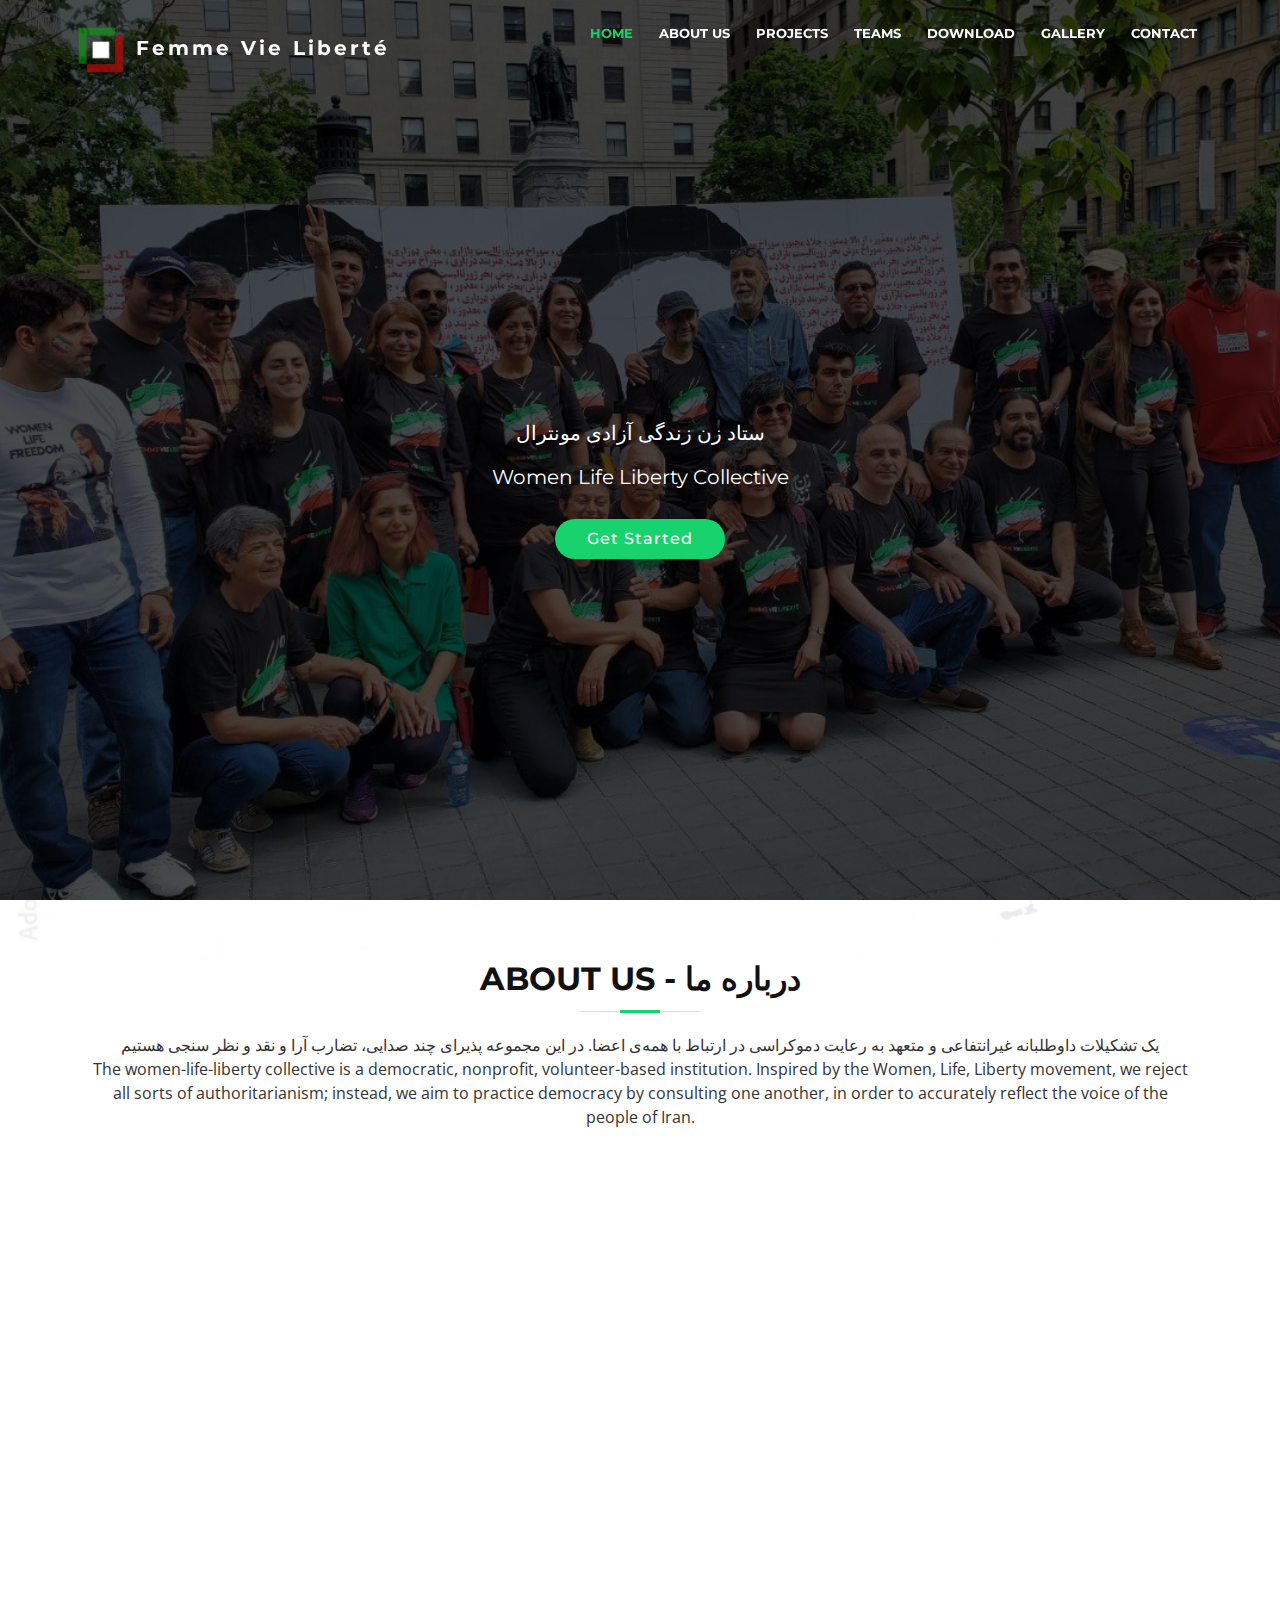
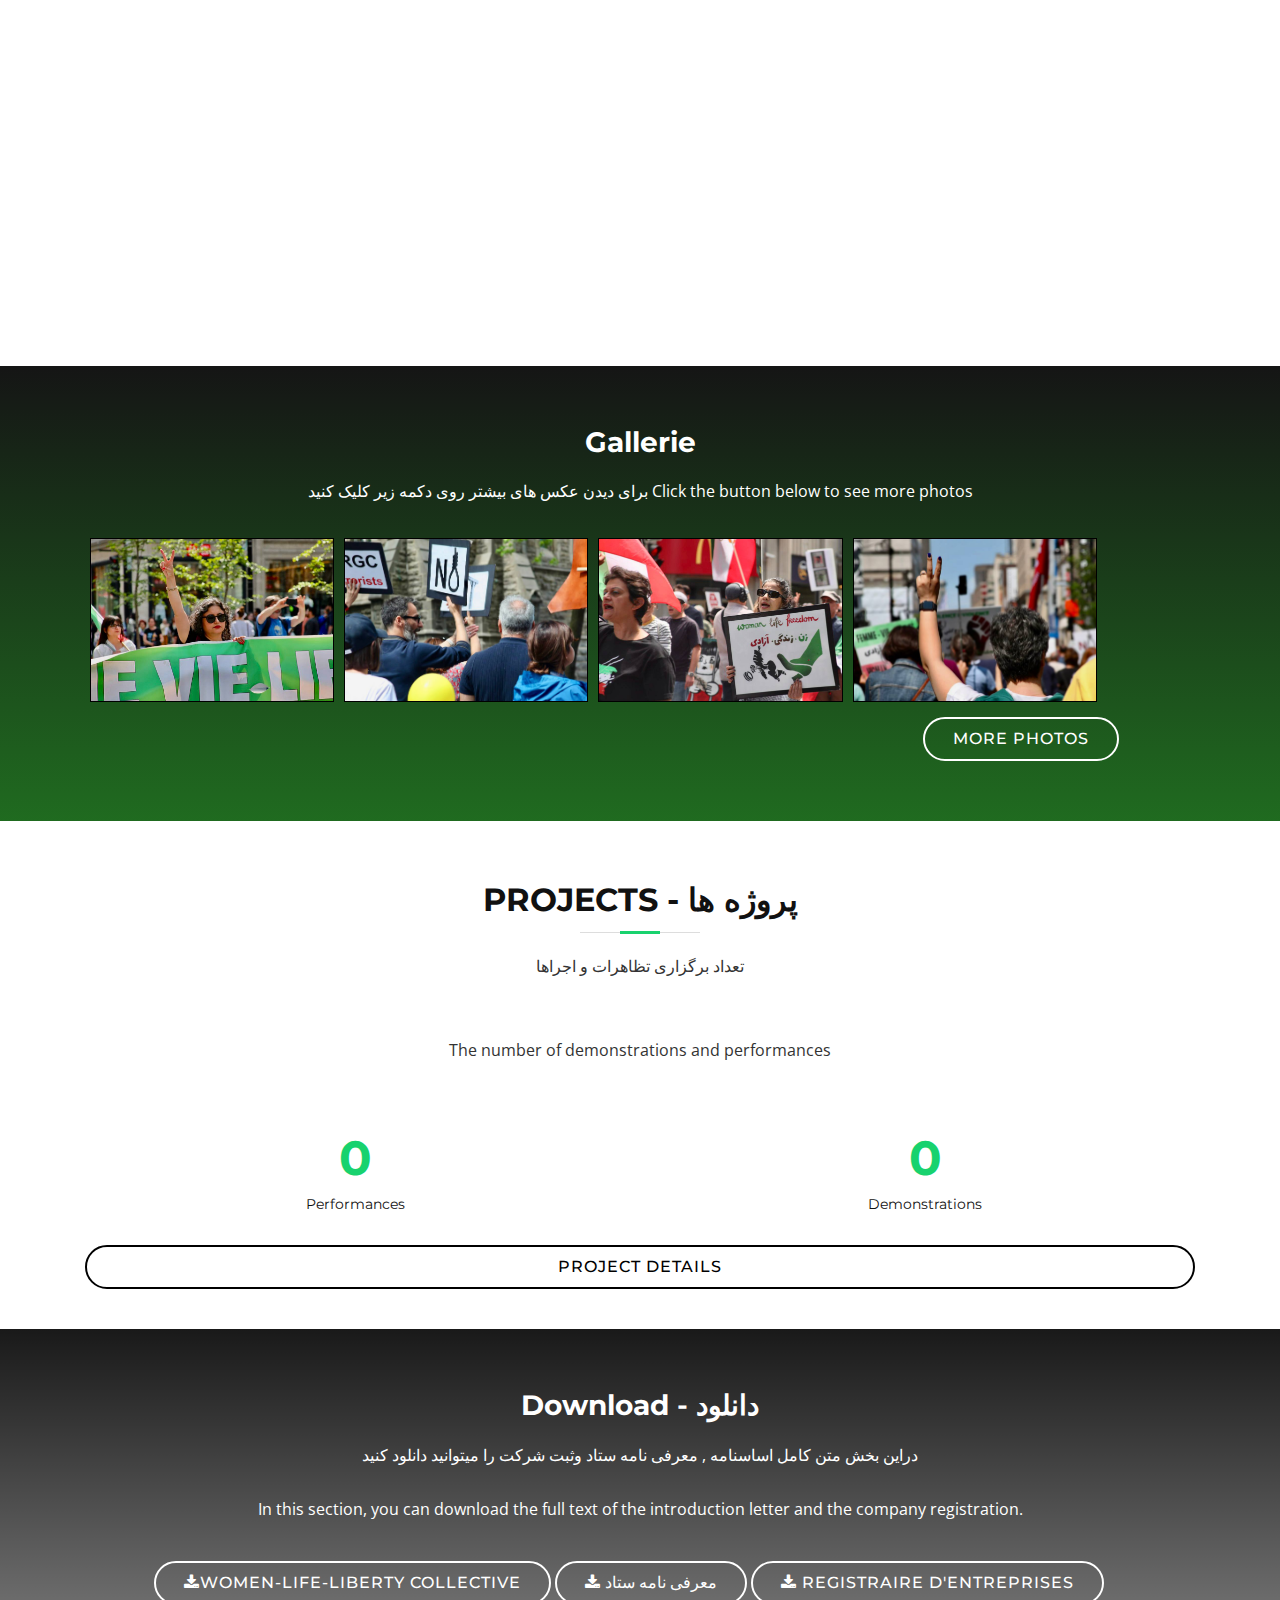
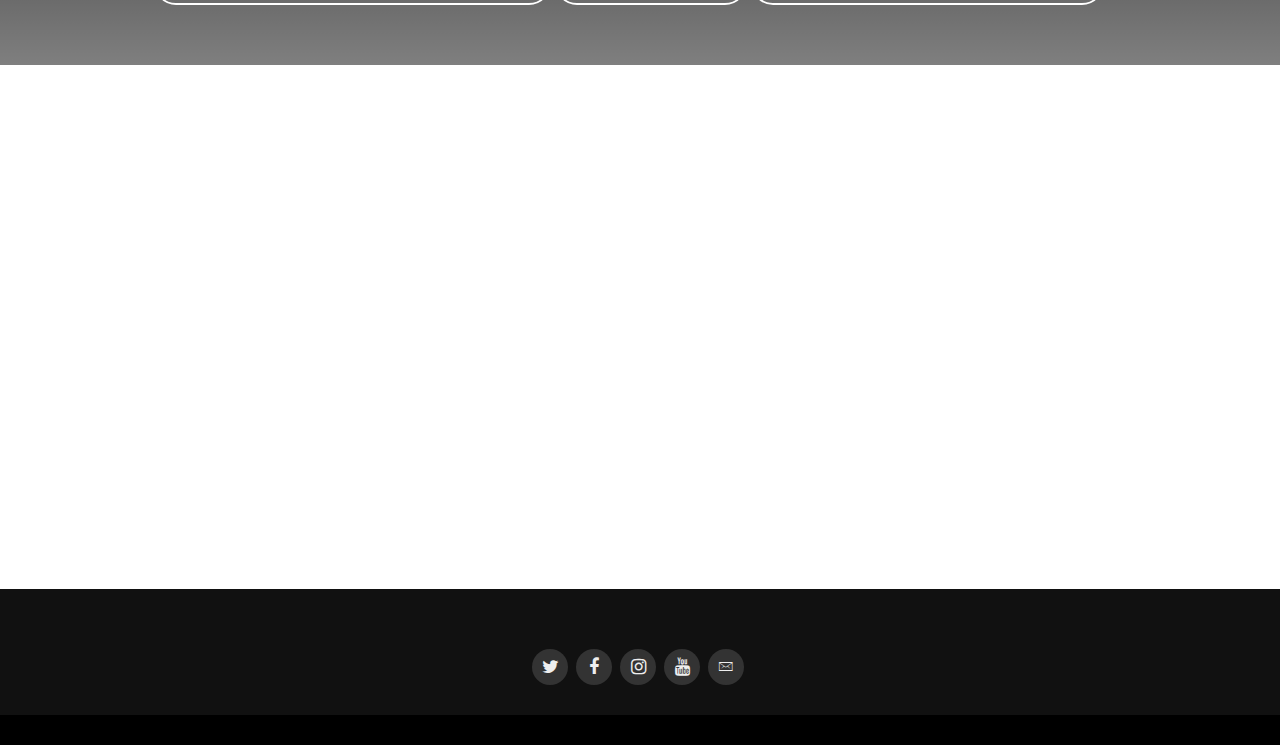
<file: index.html>
<!DOCTYPE html>
<html lang="en">
<head>
  <meta charset="utf-8">
  <title>Femme Vie Liberté</title>
  <meta content="width=device-width, initial-scale=1.0" name="viewport">
  <meta content="" name="keywords">
  <meta content="" name="description">

  <!-- Favicons -->
  <link href="assets/imgIran/favicon_io/android-chrome-192x192.png" rel="icon">
  <link href="assets/imgIran/favicon_io/apple-touch-icon.png" rel="apple-touch-icon">

  <!-- Google Fonts -->
  <link href="https://fonts.googleapis.com/css?family=Open+Sans:300,300i,400,400i,700,700i|Montserrat:300,400,500,700" rel="stylesheet">

  <!-- Bootstrap CSS File -->
  <link href="assets/lib/bootstrap/css/bootstrap.min.css" rel="stylesheet">

  <!-- Libraries CSS Files -->
  <link href="assets/lib/font-awesome/css/font-awesome.min.css" rel="stylesheet">
  <link href="assets/lib/animate/animate.min.css" rel="stylesheet">
  <link href="assets/lib/ionicons/css/ionicons.min.css" rel="stylesheet">
  <link href="assets/lib/owlcarousel/assets/owl.carousel.min.css" rel="stylesheet">
  <link href="assets/lib/lightbox/css/lightbox.min.css" rel="stylesheet">

  <!-- Main Stylesheet File -->
  <link href="assets/css/style.css" rel="stylesheet">

</head>

<body>

  <!--==========================
    Header
  ============================-->
  <header id="header">
    <div class="container-fluid">

      <div id="logo" class="pull-left">
         <h5>
          <img src="assets/imgIran/logo.png" alt="" title="" />
          <a href="#intro" class="scrollto">Femme Vie Liberté</a></h1>
      </div>

      <nav id="nav-menu-container">
        <ul class="nav-menu">
          <li class=" menu-active"><a href="#intro">Home</a></li>
          <li><a href="#about">About Us</a></li>
          <li><a href="#facts">Projects</a></li>
          <li><a href="#teams">Teams</a></li>
          <li><a href="#download">Download</a></li>
          <li><a href="#gallery">Gallery</a></li>
          <li><a href="#contact">Contact</a></li>
        </ul>
      </nav><!-- #nav-menu-container -->
    </div>
  </header><!-- #header -->

  <!--==========================
    Intro Section
  ============================-->
  <section id="intro">
    <div class="intro-container">
      <div id="introCarousel" class="carousel" data-ride="carousel">

        <div class="carousel-inner" role="listbox">

          <div class="carousel-item active">
            <div class="carousel-background"><img src="assets/imgIran/bg/intro.jpeg" alt=""></div>
            <div class="carousel-container">
              <div class="carousel-content">
                <h5 style="margin-top: 90px;">  ستاد زن زندگی آزادی مونترال                </h5>
                <p>
                </p>
                <h5>Women Life Liberty Collective </h5>
                <p>
                </p>
                <a href="#about" class="btn-get-started scrollto">Get Started</a>
              </div>
            </div>
          </div>

      </div>
    </div>
  </section><!-- #intro -->

  <main id="main">

    <!--==========================
      About Us Section
    ============================-->
    <section id="about">
      <div class="container">

        <header class="section-header">
          <h3>About Us - درباره ما</h3>
          <p>
            یک تشکیلات داوطلبانه  غیرانتفاعی و متعهد به رعایت دموکراسی در ارتباط با همه‌ی اعضا.
            در این مجموعه  پذیرای چند صدایی، تضارب آرا و نقد و نظر سنجی هستیم

          </br>
          
          The women-life-liberty collective is a democratic, nonprofit, volunteer-based institution. Inspired by the Women, Life, Liberty movement, we reject all sorts of authoritarianism; instead, we aim to practice democracy by consulting one another, in order to accurately reflect the voice of the people of Iran.
        </p>
        </header>

        <div class="row about-cols">

          <div class="col-md-6 wow fadeInUp">
            <div class="about-col">
              <div class="img">
                <img src="assets/imgIran/teams/mission.jpeg" alt="" class="img-fluid">
                <div class="icon"><i class="ion-ios-speedometer-outline"></i></div>
              </div>
              <h2 class="title"><a href="#">Our goals - هدف ما </a></h2>
              <p style="text-align: right;">

                استقرار یک نظام دموکراتیک سکولار و تدوین قانون اساسی جدید که در آن همه ایرانیان از هر باور، قوم، اتنیک، جنسیت و گرایش جنسی به رسمیت شناخته شوند و از حقوق یکسان برخوردار باشند.
                ۲- لغو کلیه قوانین تبعیض آمیز نسبت به زنان و پذیرش نقش پیشروی زنان در جنبش های اخیردر ایران.
                              </p>
              <p>

                Establish a secular democratic government in Iran, with a new constitution that grants all Iranians equal rights, regardless of their belief, ethnicity, gender, and sexual orientation.
              </p>
            </div>
          </div>

          <div class="col-md-6 wow fadeInUp" data-wow-delay="0.1s">
            <div class="about-col">
              <div class="img">
                <img src="assets/imgIran/teams/plan.jpeg" alt="" class="img-fluid">
                <div class="icon"><i class="ion-ios-list-outline"></i></div>
              </div>
              <h2 class="title"><a href="#">Our actions - وظیفه ی ما</a></h2>
              <p style="text-align: right;">

                با برگزاری تجمع های اعتراضی و راهپیمایی ،مکاتبه  و مذاکره با شهروندان و مسئولان نهاد های مدنی حقیقی و حقوقی و همچنین علمی ، صدور بیانیه ها و حمایت از دادخواست ها، اجرای برنامه های هنری و نمایشی و هرگونه فعالیت ممکن فرهنگی و هنری در شهر مونترال، انعکاس صدای مردم ایران و همبستگی ایرانیان به شهروندان کانادایی و سایر کشورها باشیم.
                <p>

                  Broadcast the voice of the people of Iran and build solidarity with Canadian and other countries' citizens by organizing protests and marches, communicating with scientists, politicians, and other influencers in Canada, publishing statements and supporting petitions, performing arts events, and organizing other cultural activities in Montreal.                </p>
            </div>
          </div>

        </div>

      </div>
    </section><!-- #about -->

    <!-- ======= gallery Section ======= -->
    <section id="gallery">
      <div class="container text-center" data-aos="zoom-in">
        <h3>Gallerie</h3>
        <p>
  برای دیدن عکس های بیشتر روی دکمه زیر کلیک کنید
  Click the button below to see more photos

        </p>

        <!-- <div class="row">
          <div class="col-lg-3 col-3 img-gallery"><img src="assets/imgIran/teams/manifesr3.jpeg" alt="" title="" /></div>
          <div class="col-lg-3 col-3 img-gallery"><img src="assets/imgIran/teams/manifest.jpeg" alt="" title="" /></div>
          <div class="col-lg-3 col-3 img-gallery"><img src="assets/imgIran/teams/manifest2.jpeg" alt="" title="" /></div>
          <div class="col-lg-3 col-3 img-gallery"><img src="assets/imgIran/teams/manifest1.jpeg" alt="" title="" /></div>
        </div>

        <div class="row">
          <div class="col-lg-3 col-3 img-gallery"><img src="assets/imgIran/teams/manifesr3.jpeg" alt="" title="" /></div>
          <div class="col-lg-3 col-3 img-gallery"><img src="assets/imgIran/teams/manifest.jpeg" alt="" title="" /></div>
          <div class="col-lg-3 col-3 img-gallery"><img src="assets/imgIran/teams/manifest2.jpeg" alt="" title="" /></div>
          <div class="col-lg-3 col-3 img-gallery"><img src="assets/imgIran/teams/manifest1.jpeg" alt="" title="" /></div>
        </div> -->


        <div class="gallery">
          <a target="_blank" href="img_5terre.jpg">
            <img src="assets/imgIran/teams/manifesr3.jpeg" alt="Cinque Terre" width="100" height="100">
          </a>
        </div>
        <div class="gallery">
          <img src="assets/imgIran/teams/manifest.jpeg" alt="Cinque Terre" width="100" height="100">

        </div>
        <div class="gallery">
          <a target="_blank" href="img_5terre.jpg">
            <img src="assets/imgIran/teams/manifest1.jpeg" alt="Cinque Terre" width="200" height="300">
          </a>
        </div>
        <div class="gallery">
          <a target="_blank" href="img_5terre.jpg">
            <img src="assets/imgIran/teams/manifest2.jpeg" alt="Cinque Terre" width="200" height="300">
          </a>
        </div>


        <a class="cta-btn" href="gallery.html"> More Photos</a>
      </div>
    </section><!-- End Call To Action Section -->

    
        <!-- ======= Projects number Section ======= -->
        <section id="facts">
          <div class="container" data-aos="fade-up">
    
            <header class="section-header">
              <h3>Projects - پروژه ها </h3>
              <p>
                تعداد برگزاری تظاهرات و اجراها 
              </p>
              <p>
                The number of demonstrations and performances
              </p>
            </header>
    
            <div class="row counters">
    
              <div class="col-lg-6 col-6 text-center">
                <span data-purecounter-start="0" data-purecounter-end="12" data-purecounter-duration="1" class="purecounter"></span>
                <p>Performances</p>
              </div>
    
              <div class="col-lg-6 col-6 text-center">
                <span data-purecounter-start="0" data-purecounter-end="14" data-purecounter-duration="2" class="purecounter"></span>
                <p>Demonstrations</p>
              </div>
  
    
            </div>
    
            <div class="btn-project">
              <a href="project.html">project details </a>
            </div>

    
          </div>
        </section><!-- End Projects Section -->


            <!-- ======= download Section ======= -->
    <section id="download">
      <div class="container text-center" data-aos="zoom-in">
        <h3>Download - دانلود</h3>
        <p>
          دراین بخش متن کامل اساسنامه , معرفی نامه ستاد وثبت شرکت   را میتوانید دانلود کنید 
        </p>
        <p>In this section, you can download the full text of the introduction letter and the company registration.</p>
        <a class="cta-btn" href = "assets/doc/women-life-liberty.pdf"> <i class="fa fa-download"></i>women-life-liberty collective</a>
        <a class="cta-btn" href = "assets/doc/women-life-liberty.pdf"> <i class="fa fa-download"></i> معرفی نامه ستاد </a>
        <a class="cta-btn" href = "assets/doc/Registraire_des_entreprises_État_de_renseignements_d'une_personne.pdf"> <i class="fa fa-download"></i> Registraire d'entreprises </a>

==      </div>
    </section><!-- End download Section -->





    <!--==========================
      Contact Section
    ============================-->
    <section id="contact" class="section-bg wow fadeInUp">
      <div class="container">

        <div class="section-header">
          <h3>Contact Us</h3>
          <p>
            برای ارتباط با ما میتوانید از روش های زیر استفاده کنید 
           <br> You can use one of the following methods to contact us
          </p>

        </div>

        <div class="row contact-info">


          <div class="col-md-4">
            <div class="contact-address">
              <i class="ion-ios-location"></i>
              <h3>Address</h3>
              <address>1001 Sherbrooke est</address>
            </div>
          </div>

          <div class="col-md-4">
            <div class="contact-phone">
              <i class="ion-ios-telephone-outline"></i>
              <h3>Phone Number</h3>
              <p><a href="tel:+1 111 1111">+1 111 1111  </a></p>
            </div>
          </div>

          <div class="col-md-4">
            <div class="contact-email">
              <i class="ion-ios-email-outline"></i>
              <h3>Email</h3>
              <p><a href="mailto:femme.vie.liberte.qc@gmail.com">femme.vie.liberte.qc@gmail.com</a></p>
            </div>
          </div>

        </div>



      </div>
    </section><!-- #contact -->

  </main>

  <!--==========================
    Footer
  ============================-->
  <footer id="footer">
    <div class="footer-top">
      <div class="container">
        <div class="row">
            <div class="social-links" style="margin: auto;">
              <a href="#" class="twitter"><i class="fa fa-twitter"></i></a>
              <a href="https://www.facebook.com/profile.php?id=100089700378254" class="facebook"><i class="fa fa-facebook"></i></a>
              <a href="https://www.instagram.com/femmevielibertemtl/" class="instagram"><i class="fa fa-instagram"></i></a>
              <a href="https://www.youtube.com/shorts/BzjaRAksygs" class="youtube"><i class="fa fa-youtube"></i></a>
              <a href="mailto:femme.vie.liberte.qc@gmail.com" class="email"> <i class="ion-ios-email-outline"></i></a>
            </div>

        </div>
      </div>
    </div>


  </footer><!-- #footer -->

  <a href="#" class="back-to-top"><i class="fa fa-chevron-up"></i></a>
  <!-- Uncomment below i you want to use a preloader -->
  <!-- <div id="preloader"></div> -->

  <!-- JavaScript Libraries -->
  <script src="assets/lib/jquery/jquery.min.js"></script>
  <script src="assets/lib/jquery/jquery-migrate.min.js"></script>
  <script src="assets/lib/bootstrap/js/bootstrap.bundle.min.js"></script>
  <script src="assets/lib/easing/easing.min.js"></script>
  <script src="assets/lib/superfish/hoverIntent.js"></script>
  <script src="assets/lib/superfish/superfish.min.js"></script>
  <script src="assets/lib/wow/wow.min.js"></script>
  <script src="assets/lib/waypoints/waypoints.min.js"></script>
  <script src="assets/lib/counterup/counterup.min.js"></script>
  <script src="assets/lib/owlcarousel/owl.carousel.min.js"></script>
  <script src="assets/lib/isotope/isotope.pkgd.min.js"></script>
  <script src="assets/lib/lightbox/js/lightbox.min.js"></script>
  <script src="assets/lib/touchSwipe/jquery.touchSwipe.min.js"></script>
  <script src="assets/lib/purecounter/purecounter_vanilla.js"></script>

  <!-- Contact Form JavaScript File -->
  <script src="assets/contactform/validate.js"></script>

  <!-- Template Main Javascript File -->
  <script src="assets/js/main.js"></script>

</body>
</html>
</file>
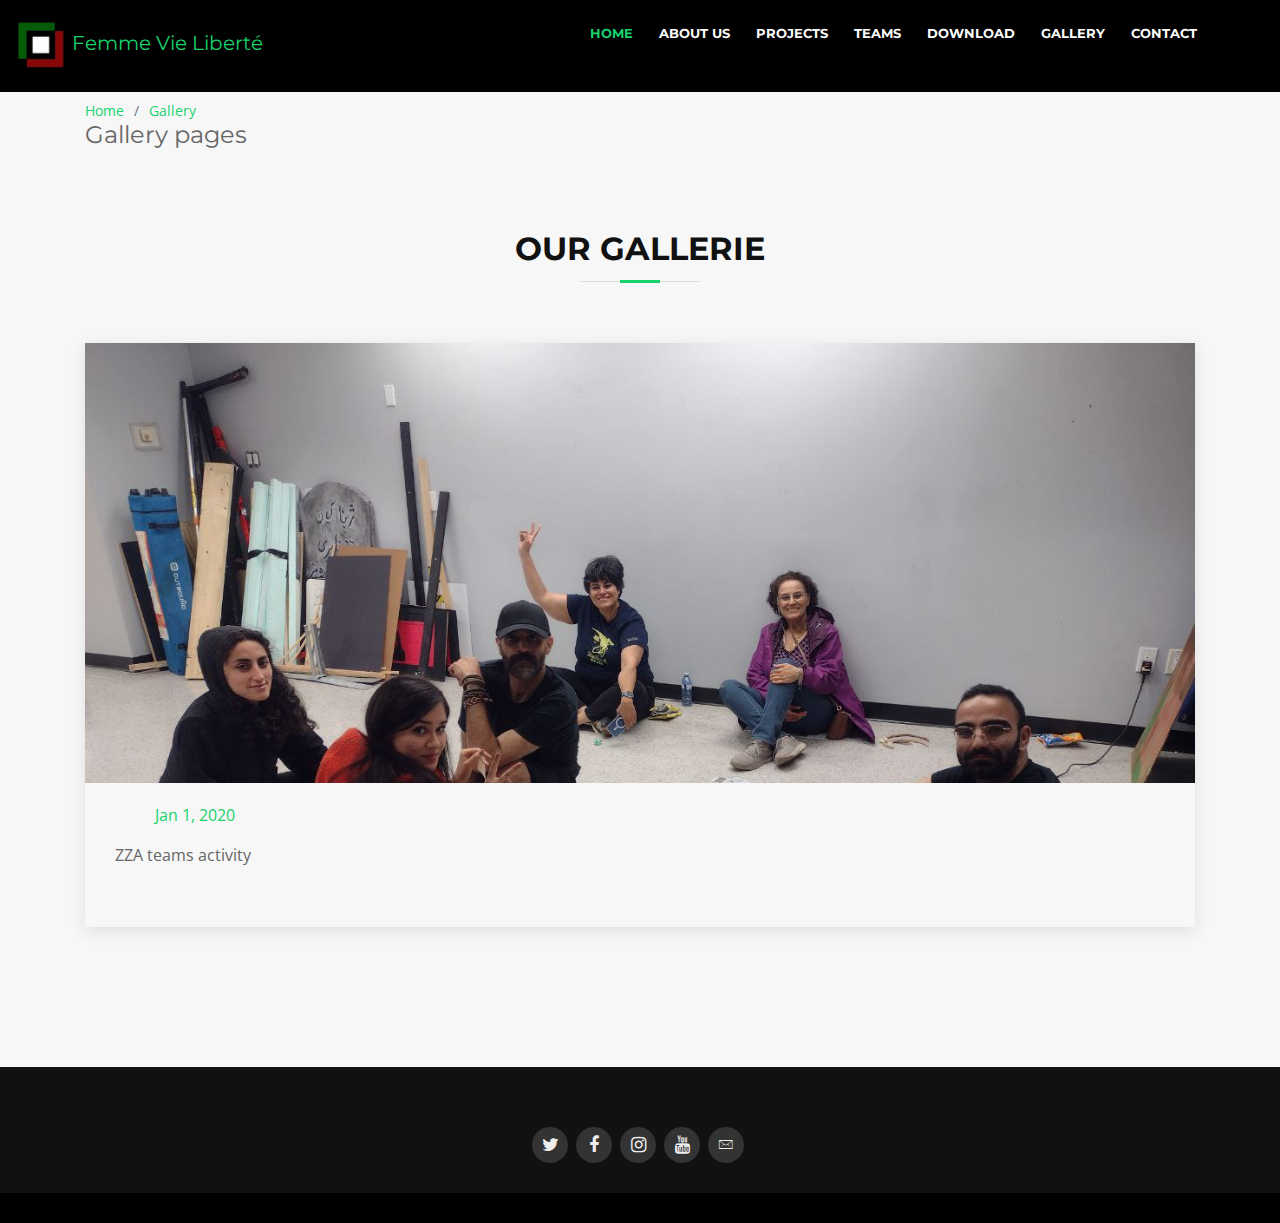
<file: gallery.html>
<!DOCTYPE html>
<html lang="en">
<head>
  <meta charset="utf-8">
  <title>Femme Vie Liberté</title>
  <meta content="width=device-width, initial-scale=1.0" name="viewport">
  <meta content="" name="keywords">
  <meta content="" name="description">

  <!-- Favicons -->
  <link href="assets/imgIran/favicon_io/android-chrome-192x192.png" rel="icon">
  <link href="assets/imgIran/favicon_io/apple-touch-icon.png" rel="apple-touch-icon">

  <!-- Google Fonts -->
  <link href="https://fonts.googleapis.com/css?family=Open+Sans:300,300i,400,400i,700,700i|Montserrat:300,400,500,700" rel="stylesheet">

  <!-- Bootstrap CSS File -->
  <link href="assets/lib/bootstrap/css/bootstrap.min.css" rel="stylesheet">

  <!-- Libraries CSS Files -->
  <link href="assets/lib/font-awesome/css/font-awesome.min.css" rel="stylesheet">
  <link href="assets/lib/animate/animate.min.css" rel="stylesheet">
  <link href="assets/lib/ionicons/css/ionicons.min.css" rel="stylesheet">
  <link href="assets/lib/owlcarousel/assets/owl.carousel.min.css" rel="stylesheet">
  <link href="assets/lib/lightbox/css/lightbox.min.css" rel="stylesheet">

  <!-- Main Stylesheet File -->
  <link href="assets/css/style.css" rel="stylesheet">

</head>

<body>

  <!--==========================
    Header
  ============================-->
  <header id="header-singlePage">
    <div class="container-fluid">

      <div id="logo" class="pull-left">
         <h5>
          <img src="assets/imgIran/logo.png" alt="" title="" />
          <a href="#intro" class="scrollto">Femme Vie Liberté</a></h1>
      </div>

      <nav id="nav-menu-container">
        <ul class="nav-menu">
          <li class=" menu-active"><a href="#intro">Home</a></li>
          <li><a href="index.html#about">About Us</a></li>
          <li><a href="index.html#facts">Projects</a></li>
          <li><a href="index.html#teams">Teams</a></li>
          <li><a href="index.html#download">Download</a></li>
          <li><a href="gallery.html">Gallery</a></li>
          <li><a href="index.html#contact">Contact</a></li>
        </ul>
      </nav><!-- #nav-menu-container -->
    </div>
  </header><!-- #header -->



      <!-- ======= Breadcrumbs ======= -->
      <section id="breadcrumbs" class="breadcrumbs">
        <div class="container">
  
          <ol>
            <li><a href="index.html">Home</a></li>
            <li><a href="project.html">Gallery</a></li>
          </ol>
          <h2>Gallery pages</h2>
  
        </div>
      </section><!-- End Breadcrumbs -->

  <main id="main">


        <!-- ======= Portfolio Section ======= -->
        <section id="portfolio" class="section-bg">
          <div class="container" data-aos="fade-up">
    
            <header class="section-header">
              <h3 class="section-title">Our Gallerie</h3>
            </header>

                <!-- ======= Blog Single Section ======= -->
    <section id="blog" class="blog">
      <div class="container" data-aos="fade-up">

        <div class="row">
            <article class="entry entry-single">

              <div class="entry-img">
                <img src="assets/imgIran/teams/teams.jpeg" alt="" class="img-fluid">
              </div>

              <h2 class="entry-title">
                
              </h2>

              <div class="entry-meta">
                <ul>
                  <li class="d-flex align-items-center">
                    <i class="fa filter-card"></i>
                    <a href="blog-single.html">
                      <time datetime="2020-01-01">Jan 1, 2020</time></a>
                    </li>
                </ul>
              </div>

              <div class="entry-content">
                <p> ZZA teams activity</p>

              </div>


            </article><!-- End blog entry -->
          </div>

        </div>
      </section><!-- End Blog Single Section -->
    


    
          </div>
        </section><!-- End Portfolio Section -->



  </main>

  <!--==========================
    Footer
  ============================-->
  <footer id="footer">
    <div class="footer-top">
      <div class="container">
        <div class="row">
            <div class="social-links" style="margin: auto;">
              <a href="#" class="twitter"><i class="fa fa-twitter"></i></a>
              <a href="#" class="facebook"><i class="fa fa-facebook"></i></a>
              <a href="https://www.instagram.com/femmevielibertemtl/" class="instagram"><i class="fa fa-instagram"></i></a>
              <a href="https://www.youtube.com/channel/UCGW-P-kHY_tux1gfQmqMTFA" class="youtube"><i class="fa fa-youtube"></i></a>
              <a href="mailto:femme.vie.liberte.qc@gmail.com" class="email"> <i class="ion-ios-email-outline"></i></a>
            </div>

        </div>
      </div>
    </div>


  </footer><!-- #footer -->

  <a href="#" class="back-to-top"><i class="fa fa-chevron-up"></i></a>
  <!-- Uncomment below i you want to use a preloader -->
  <!-- <div id="preloader"></div> -->

  <!-- JavaScript Libraries -->
  <script src="assets/lib/jquery/jquery.min.js"></script>
  <script src="assets/lib/jquery/jquery-migrate.min.js"></script>
  <script src="assets/lib/bootstrap/js/bootstrap.bundle.min.js"></script>
  <script src="assets/lib/easing/easing.min.js"></script>
  <script src="assets/lib/superfish/hoverIntent.js"></script>
  <script src="assets/lib/superfish/superfish.min.js"></script>
  <script src="assets/lib/wow/wow.min.js"></script>
  <script src="assets/lib/waypoints/waypoints.min.js"></script>
  <script src="assets/lib/counterup/counterup.min.js"></script>
  <script src="assets/lib/owlcarousel/owl.carousel.min.js"></script>
  <script src="assets/lib/isotope/isotope.pkgd.min.js"></script>
  <script src="assets/lib/lightbox/js/lightbox.min.js"></script>
  <script src="assets/lib/touchSwipe/jquery.touchSwipe.min.js"></script>
  <script src="assets/lib/purecounter/purecounter_vanilla.js"></script>

  <!-- Contact Form JavaScript File -->
  <script src="assets/contactform/validate.js"></script>

  <!-- Template Main Javascript File -->
  <script src="assets/js/main.js"></script>

</body>
</html>
</file>
<file: assets/css/style.css>
/*--------------------------------------------------------------
# General
--------------------------------------------------------------*/

body {
  background: #fff;
  color: #666666;
  font-family: "Open Sans", sans-serif;
}

a {
  color: #18d26e;
  transition: 0.5s;
}

a:hover,
a:active,
a:focus {
  color: #18d36e;
  outline: none;
  text-decoration: none;
}

p {
  padding: 0;
  margin: 0 0 30px 0;
}

h1,
h2,
h3,
h4,
h5,
h6 {
  font-family: "Montserrat", sans-serif;
  font-weight: 400;
  margin: 0 0 20px 0;
  padding: 0;
}

/* Back to top button */

.back-to-top {
  position: fixed;
  display: none;
  background: #18d26e;
  color: #fff;
  width: 44px;
  height: 44px;
  text-align: center;
  line-height: 1;
  font-size: 16px;
  border-radius: 50%;
  right: 15px;
  bottom: 15px;
  transition: background 0.5s;
  z-index: 11;
}

.back-to-top i {
  padding-top: 12px;
  color: #fff;
}

/* Prelaoder */

#preloader {
  position: fixed;
  top: 0;
  left: 0;
  right: 0;
  bottom: 0;
  z-index: 9999;
  overflow: hidden;
  background: #fff;
}

#preloader:before {
  content: "";
  position: fixed;
  top: calc(50% - 30px);
  left: calc(50% - 30px);
  border: 6px solid #f2f2f2;
  border-top: 6px solid #18d26e;
  border-radius: 50%;
  width: 60px;
  height: 60px;
  -webkit-animation: animate-preloader 1s linear infinite;
  animation: animate-preloader 1s linear infinite;
}

@-webkit-keyframes animate-preloader {
  0% {
    -webkit-transform: rotate(0deg);
    transform: rotate(0deg);
  }

  100% {
    -webkit-transform: rotate(360deg);
    transform: rotate(360deg);
  }
}

@keyframes animate-preloader {
  0% {
    -webkit-transform: rotate(0deg);
    transform: rotate(0deg);
  }

  100% {
    -webkit-transform: rotate(360deg);
    transform: rotate(360deg);
  }
}

/*--------------------------------------------------------------
# Header
--------------------------------------------------------------*/

#header {
  padding: 20px 0;
  height: 92px;
  position: fixed;
  left: 0;
  top: 0;
  right: 0;
  transition: all 0.5s;
  z-index: 997;
}

#header-singlePage{
  background-color: #000;
  padding: 20px 0;
  height: 92px;
  position: fixed;
  left: 0;
  top: 0;
  right: 0;
  transition: all 0.5s;
  z-index: 997;
}

#header.header-scrolled {
  background: rgba(0, 0, 0, 0.9);
  padding: 15px 0;
  height: 80px;
  transition: all 0.5s;
}

#header #logo {
  float: left;
}


#header #logo h5 {
  font-size: 20px;
  margin: 0;
  padding-top: 5px;
  line-height: 1;
  font-family: "Montserrat", sans-serif;
  font-weight: 700;
  letter-spacing: 3px;
}

#header #logo h5 a,
#header #logo h5 a:hover {
  color: #fff;
}

#header #logo img, #header-singlePage #logo img {
  padding: 0;
  margin: 0;
  height: 50px;
}


/*--------------------------------------------------------------
# Breadcrumbs
--------------------------------------------------------------*/
.breadcrumbs {
  padding: 20px 0;
  background-color: #f7f7f7;
  min-height: 40px;
  margin-top: 80px;
}

.breadcrumbs h2 {
  font-size: 24px;
  margin-bottom: 0;
  font-weight: 400;
}

.breadcrumbs ol {
  display: flex;
  flex-wrap: wrap;
  list-style: none;
  padding: 0;
  margin: 0;
  font-size: 14px;
}

.breadcrumbs ol li+li {
  padding-left: 10px;
}

.breadcrumbs ol li+li::before {
  display: inline-block;
  padding-right: 10px;
  color: #6c757d;
  content: "/";
}

@media (max-width: 768px) {
  .breadcrumbs .d-flex {
    display: block !important;
  }

  .breadcrumbs ol {
    display: block;
  }

  .breadcrumbs ol li {
    display: inline-block;
  }
}

/*--------------------------------------------------------------
# Intro Section
--------------------------------------------------------------*/

#intro {
  display: table;
  width: 100%;
  height: 100vh;
  background: #000;
}

#intro .carousel-item {
  width: 100%;
  height: 100vh;
  background-size: cover;
  background-position: center;
  background-repeat: no-repeat;
}

#intro .carousel-item::before {
  content: '';
  background-color: rgba(0, 0, 0, 0.7);
  position: absolute;
  height: 100%;
  width: 100%;
  top: 0;
  right: 0;
  left: 0;
  bottom: 0;
}

#intro .carousel-container {
  display: -webkit-box;
  display: -webkit-flex;
  display: -ms-flexbox;
  display: flex;
  -webkit-box-pack: center;
  -webkit-justify-content: center;
  -ms-flex-pack: center;
  justify-content: center;
  -webkit-box-align: center;
  -webkit-align-items: center;
  -ms-flex-align: center;
  align-items: center;
  position: absolute;
  bottom: 0;
  top: 0;
  left: 0;
  right: 0;
}

#intro .carousel-background img {
  max-width: 100%;
}

#intro .carousel-content {
  text-align: center;
}


#intro p {
  width: 85%;
  font-size: 14px;
  margin: 0 auto 20px auto;
  color: #fff;
}
#intro h5 {
  margin-bottom: 5px;
  color: #fff;
}


#intro .btn-get-started {
  font-family: "Montserrat", sans-serif;
  font-weight: 500;
  font-size: 16px;
  letter-spacing: 1px;
  display: inline-block;
  padding: 8px 32px;
  border-radius: 50px;
  transition: 0.5s;
  margin: 10px;
  color: #fff;
  background: #18d26e;
}

/*--------------------------------------------------------------
# Navigation Menu
--------------------------------------------------------------*/

/* Nav Menu Essentials */

.nav-menu,
.nav-menu * {
  margin: 0;
  padding: 0;
  list-style: none;
}

.nav-menu ul {
  position: absolute;
  display: none;
  top: 100%;
  left: 0;
  z-index: 99;
}

.nav-menu li {
  position: relative;
  white-space: nowrap;
}

.nav-menu > li {
  float: left;
}

.nav-menu li:hover > ul,
.nav-menu li.sfHover > ul {
  display: block;
}

.nav-menu ul ul {
  top: 0;
  left: 100%;
}

.nav-menu ul li {
  min-width: 180px;
}

/* Nav Menu Arrows */

.sf-arrows .sf-with-ul {
  padding-right: 30px;
}

.sf-arrows .sf-with-ul:after {
  content: "\f107";
  position: absolute;
  right: 15px;
  font-family: FontAwesome;
  font-style: normal;
  font-weight: normal;
}

.sf-arrows ul .sf-with-ul:after {
  content: "\f105";
}

/* Nav Meu Container */

#nav-menu-container {
  float: right;
  margin: 0;
}

/* Nav Meu Styling */

.nav-menu a {
  padding: 0 8px 10px 8px;
  text-decoration: none;
  display: inline-block;
  color: #fff;
  font-family: "Montserrat", sans-serif;
  font-weight: 700;
  font-size: 13px;
  text-transform: uppercase;
  outline: none;
}

.nav-menu li:hover > a,
.nav-menu > .menu-active > a {
  color: #18d26e;
}

.nav-menu > li {
  margin-left: 10px;
}

.nav-menu ul {
  margin: 4px 0 0 0;
  padding: 10px;
  box-shadow: 0px 0px 30px rgba(127, 137, 161, 0.25);
  background: #fff;
}

.nav-menu ul li {
  transition: 0.3s;
}

.nav-menu ul li a {
  padding: 10px;
  color: #333;
  transition: 0.3s;
  display: block;
  font-size: 13px;
  text-transform: none;
}

.nav-menu ul li:hover > a {
  color: #18d26e;
}

.nav-menu ul ul {
  margin: 0;
}

/* Mobile Nav Toggle */

#mobile-nav-toggle {
  position: fixed;
  right: 0;
  top: 0;
  z-index: 999;
  margin: 20px 20px 0 0;
  border: 0;
  background: none;
  font-size: 24px;
  display: none;
  transition: all 0.4s;
  outline: none;
  cursor: pointer;
}

#mobile-nav-toggle i {
  color: #fff;
}

/* Mobile Nav Styling */

#mobile-nav {
  position: fixed;
  top: 0;
  padding-top: 18px;
  bottom: 0;
  z-index: 998;
  background: rgba(0, 0, 0, 0.8);
  left: -260px;
  width: 260px;
  overflow-y: auto;
  transition: 0.4s;
}

#mobile-nav ul {
  padding: 0;
  margin: 0;
  list-style: none;
}

#mobile-nav ul li {
  position: relative;
}

#mobile-nav ul li a {
  color: #fff;
  font-size: 13px;
  text-transform: uppercase;
  overflow: hidden;
  padding: 10px 22px 10px 15px;
  position: relative;
  text-decoration: none;
  width: 100%;
  display: block;
  outline: none;
  font-weight: 700;
  font-family: "Montserrat", sans-serif;
}

#mobile-nav ul li a:hover {
  color: #18d26e;
}

#mobile-nav ul li li {
  padding-left: 30px;
}

#mobile-nav ul li.menu-active a {
  color: #18d26e;
}

#mobile-nav ul .menu-has-children i {
  position: absolute;
  right: 0;
  z-index: 99;
  padding: 15px;
  cursor: pointer;
  color: #fff;
}

#mobile-nav ul .menu-has-children i.fa-chevron-up {
  color: #18d26e;
}

#mobile-nav ul .menu-has-children li a {
  text-transform: none;
}

#mobile-nav ul .menu-item-active {
  color: #18d26e;
}

#mobile-body-overly {
  width: 100%;
  height: 100%;
  z-index: 997;
  top: 0;
  left: 0;
  position: fixed;
  background: rgba(0, 0, 0, 0.7);
  display: none;
}

/* Mobile Nav body classes */

body.mobile-nav-active {
  overflow: hidden;
}

body.mobile-nav-active #mobile-nav {
  left: 0;
}

body.mobile-nav-active #mobile-nav-toggle {
  color: #fff;
}

/*--------------------------------------------------------------
# Sections
--------------------------------------------------------------*/

/* Sections Header
--------------------------------*/

.section-header h3 {
  font-size: 32px;
  color: #111;
  text-transform: uppercase;
  text-align: center;
  font-weight: 700;
  position: relative;
  padding-bottom: 15px;
}

.section-header h3::before {
  content: '';
  position: absolute;
  display: block;
  width: 120px;
  height: 1px;
  background: #ddd;
  bottom: 1px;
  left: calc(50% - 60px);
}

.section-header h3::after {
  content: '';
  position: absolute;
  display: block;
  width: 40px;
  height: 3px;
  background: #18d26e;
  bottom: 0;
  left: calc(50% - 20px);
}

.section-header p {
  text-align: center;
  padding-bottom: 30px;
  color: #333;
}

/* Section with background
--------------------------------*/

.section-bg {
  background: #f7f7f7;
}


/* About Us Section
--------------------------------*/

#about {
  background: url("../imgIran/bg/iran.jpg") center top no-repeat fixed;
  background-size: cover;
  padding: 60px 0 40px 0;
  position: relative;
}

#about::before {
  content: '';
  position: absolute;
  left: 0;
  right: 0;
  top: 0;
  bottom: 0;
  background: rgba(255, 255, 255, 0.92);
  z-index: 9;
}

#about .container {
  position: relative;
  z-index: 10;
}

#about .about-col {
  background: #fff;
  border-radius: 0 0 4px 4px;
  box-shadow: 0px 2px 12px rgba(0, 0, 0, 0.08);
  margin-bottom: 20px;
}

#about .about-col .img {
  position: relative;
}

#about .about-col .img img {
  border-radius: 4px 4px 0 0;
}

#about .about-col .icon {
  width: 64px;
  height: 64px;
  padding-top: 8px;
  text-align: center;
  position: absolute;
  background-color: #18d26e;
  border-radius: 50%;
  text-align: center;
  border: 4px solid #fff;
  left: calc( 50% - 32px);
  bottom: -30px;
  transition: 0.3s;
}

#about .about-col i {
  font-size: 36px;
  line-height: 1;
  color: #fff;
  transition: 0.3s;
}

#about .about-col:hover .icon {
  background-color: #fff;
}

#about .about-col:hover i {
  color: #18d26e;
}

#about .about-col h2 {
  color: #000;
  text-align: center;
  font-weight: 700;
  font-size: 20px;
  padding: 0;
  margin: 40px 0 12px 0;
}

#about .about-col h2 a {
  color: #000;
}

#about .about-col h2 a:hover {
  color: #18d26e;
}

#about .about-col p {
  font-size: 14px;
  line-height: 24px;
  color: #333;
  margin-bottom: 0;
  padding: 0 20px 20px 20px;
}

/* download Section
--------------------------------*/

#download {
  background: linear-gradient( rgba(0, 0, 0, 0.9), rgba(0, 0, 0, 0.5) ),url(../imgIran/teams/zza2.jpeg) fixed center center;
  background-size: cover;
  padding: 60px 0;
}

#download h3 {
  color: #fff;
  font-size: 28px;
  font-weight: 700;
}

#download h4 {
  color: #fff;
  font-size: 22px;
  font-weight: 600;
}

#download p {
  color: #fff;
}

#download .cta-btn {
  font-family: "Montserrat", sans-serif;
  text-transform: uppercase;
  font-weight: 500;
  font-size: 16px;
  letter-spacing: 1px;
  display: inline-block;
  padding: 8px 28px;
  border-radius: 25px;
  transition: 0.5s;
  margin-top: 10px;
  border: 2px solid #fff;
  color: #fff;
}

#download .cta-btn:hover {
  background: #18d26e;
  border: 2px solid #18d26e;
}

/* Facts Section
--------------------------------*/
#facts {
  background: url("../imgIran/teams/iran3.jpeg") center top no-repeat fixed;
  background-size: cover;
  padding: 60px 0 40px 0;
  position: relative;

}

#facts::before {
  content: "";
  position: absolute;
  left: 0;
  right: 0;
  top: 0;
  bottom: 0;
  background: rgba(255, 255, 255, 0.88);
  z-index: 9;
}

#facts .container {
  position: relative;
  z-index: 10;
}

#facts .counters span {
  font-family: "Montserrat", sans-serif;
  font-weight: bold;
  font-size: 48px;
  display: block;
  color: #18d26e;
}

#facts .counters p {
  padding: 0;
  margin: 0 0 20px 0;
  font-family: "Montserrat", sans-serif;
  font-size: 14px;
  color: #111;
}


#facts .btn-project {
  text-align: center;
  padding-top: 30px;
  font-family: "Montserrat", sans-serif;
  text-transform: uppercase;
  font-weight: 500;
  font-size: 16px;
  letter-spacing: 1px;
  padding: 8px 28px;
  border-radius: 25px;
  transition: 0.5s;
  margin-top: 10px;
  border: 2px solid black;
  color: #000;
}

#facts .btn-project a {
  color: #000;
}


#facts .btn-project:hover {
  background: #18d26e;
  border: 2px solid #18d26e;
  color: #fff;

}

/*--------------------------------------------------------------
# Blog
--------------------------------------------------------------*/
.blog {
  padding: 40px 0 20px 0;
}

.blog .entry {
  padding: 30px;
  margin-bottom: 60px;
  box-shadow: 0 4px 16px rgba(0, 0, 0, 0.1);
}

.blog .entry .entry-img {
  max-height: 440px;
  margin: -30px -30px 20px -30px;
  overflow: hidden;
}


/*--------------------------------------------------------------
# gallery
--------------------------------------------------------------*/
#gallery {
  background: linear-gradient(rgba(0, 0, 0, 0.918), rgba(3, 88, 3, 0.885)), url(../imgIran/teams/manifest2.jpeg) fixed center center;
  background-size: cover;
  padding: 60px 0;
}

#gallery h3 {
  color: #fff;
  font-size: 28px;
  font-weight: 700;
}

#gallery p {
  color: #fff;
}

#gallery .cta-btn {
  font-family: "Montserrat", sans-serif;
  text-transform: uppercase;
  font-weight: 500;
  font-size: 16px;
  letter-spacing: 1px;
  display: inline-block;
  padding: 8px 28px;
  border-radius: 25px;
  transition: 0.5s;
  margin-top: 10px;
  border: 2px solid #fff;
  color: #fff;
}

#gallery .cta-btn:hover {
  background: #18d26e;
  border: 2px solid #18d26e;
}



div.gallery {
  margin: 5px;
  border: 1px solid #000000;
  float: left;
  width: 22%;
}

div.gallery:hover {
  border: 1px solid #777;
}

div.gallery img {
  width: 100%;
  height: auto;
}

div.desc {
  padding: 15px;
  text-align: center;
}

/* Portfolio Section
--------------------------------*/
#portfolio {
  padding: 60px 0;
}

#portfolio #portfolio-flters {
  padding: 0;
  margin: 5px 0 35px 0;
  list-style: none;
  text-align: center;
}

#portfolio #portfolio-flters li {
  cursor: pointer;
  margin: 15px 15px 15px 0;
  display: inline-block;
  padding: 10px 20px;
  font-size: 12px;
  line-height: 20px;
  color: #666666;
  border-radius: 4px;
  text-transform: uppercase;
  background: #fff;
  margin-bottom: 5px;
  transition: all 0.3s ease-in-out;
}

#portfolio #portfolio-flters li:hover,
#portfolio #portfolio-flters li.filter-active {
  background: #18d26e;
  color: #fff;
}

#portfolio #portfolio-flters li:last-child {
  margin-right: 0;
}

#portfolio .portfolio-wrap {
  box-shadow: 0px 2px 12px rgba(0, 0, 0, 0.08);
  transition: 0.3s;
}

#portfolio .portfolio-wrap:hover {
  box-shadow: 0px 4px 14px rgba(0, 0, 0, 0.16);
}

#portfolio .portfolio-item {
  position: relative;
  height: 360px;
  overflow: hidden;
}

#portfolio .portfolio-item figure {
  background: #000;
  overflow: hidden;
  height: 240px;
  position: relative;
  border-radius: 4px 4px 0 0;
  margin: 0;
}

#portfolio .portfolio-item figure:hover img {
  opacity: 0.4;
  transition: 0.3s;
}

#portfolio .portfolio-item figure .link-preview,
#portfolio .portfolio-item figure .link-details {
  position: absolute;
  display: inline-flex;
  align-items: center;
  justify-content: center;
  opacity: 0;
  line-height: 1;
  text-align: center;
  width: 36px;
  height: 36px;
  background: #fff;
  border-radius: 50%;
  transition: 0.2s linear;
}

#portfolio .portfolio-item figure .link-preview i,
#portfolio .portfolio-item figure .link-details i {
  font-size: 22px;
  color: #333;
  line-height: 0;
}

#portfolio .portfolio-item figure .link-preview:hover,
#portfolio .portfolio-item figure .link-details:hover {
  background: #18d26e;
}

#portfolio .portfolio-item figure .link-preview:hover i,
#portfolio .portfolio-item figure .link-details:hover i {
  color: #fff;
}

#portfolio .portfolio-item figure .link-preview {
  left: calc(50% - 38px);
  top: calc(50% - 18px);
}

#portfolio .portfolio-item figure .link-details {
  right: calc(50% - 38px);
  top: calc(50% - 18px);
}

#portfolio .portfolio-item figure:hover .link-preview {
  opacity: 1;
  left: calc(50% - 44px);
}

#portfolio .portfolio-item figure:hover .link-details {
  opacity: 1;
  right: calc(50% - 44px);
}

#portfolio .portfolio-item .portfolio-info {
  background: #fff;
  text-align: center;
  padding: 30px;
  height: 90px;
  border-radius: 0 0 3px 3px;
}

#portfolio .portfolio-item .portfolio-info h4 {
  font-size: 18px;
  line-height: 1px;
  font-weight: 700;
  margin-bottom: 18px;
  padding-bottom: 0;
}

#portfolio .portfolio-item .portfolio-info h4 a {
  color: #333;
}

#portfolio .portfolio-item .portfolio-info h4 a:hover {
  color: #18d26e;
}

#portfolio .portfolio-item .portfolio-info p {
  padding: 0;
  margin: 0;
  color: #b8b8b8;
  font-weight: 500;
  font-size: 14px;
  text-transform: uppercase;
}

/*--------------------------------------------------------------
# Portfolio Details
--------------------------------------------------------------*/
.portfolio-details {
  padding-top: 40px;
}

.portfolio-details .portfolio-details-slider img {
  width: 100%;
}

.portfolio-details .portfolio-details-slider .swiper-pagination {
  margin-top: 20px;
  position: relative;
}

.portfolio-details .portfolio-details-slider .swiper-pagination .swiper-pagination-bullet {
  width: 12px;
  height: 12px;
  background-color: #fff;
  opacity: 1;
  border: 1px solid #18d26e;
}

.portfolio-details .portfolio-details-slider .swiper-pagination .swiper-pagination-bullet-active {
  background-color: #18d26e;
}

.portfolio-details .portfolio-info {
  padding: 30px;
  box-shadow: 0px 0 30px rgba(51, 51, 51, 0.08);
}

.portfolio-details .portfolio-info h3 {
  font-size: 22px;
  font-weight: 700;
  margin-bottom: 20px;
  padding-bottom: 20px;
  border-bottom: 1px solid #eee;
}

.portfolio-details .portfolio-info ul {
  list-style: none;
  padding: 0;
  font-size: 15px;
}

.portfolio-details .portfolio-info ul li+li {
  margin-top: 10px;
}

.portfolio-details .portfolio-description {
  padding-top: 30px;
}

.portfolio-details .portfolio-description h2 {
  font-size: 26px;
  font-weight: 700;
  margin-bottom: 20px;
}

.portfolio-details .portfolio-description p {
  padding: 0;
}



/* Contact Section
--------------------------------*/

#contact {
  padding: 60px 0;
}

#contact .contact-info {
  margin-bottom: 20px;
  text-align: center;
}

#contact .contact-info i {
  font-size: 48px;
  display: inline-block;
  margin-bottom: 10px;
  color: #18d26e;
}

#contact .contact-info address,
#contact .contact-info p {
  margin-bottom: 0;
  color: #000;
}

#contact .contact-info h3 {
  font-size: 18px;
  margin-bottom: 15px;
  font-weight: bold;
  text-transform: uppercase;
  color: #999;
}

#contact .contact-info a {
  color: #000;
}

#contact .contact-info a:hover {
  color: #18d26e;
}

#contact .contact-address,
#contact .contact-phone,
#contact .contact-email {
  margin-bottom: 20px;
}

#contact .form #sendmessage {
  color: #18d26e;
  border: 1px solid #18d26e;
  display: none;
  text-align: center;
  padding: 15px;
  font-weight: 600;
  margin-bottom: 15px;
}

#contact .form #errormessage {
  color: red;
  display: none;
  border: 1px solid red;
  text-align: center;
  padding: 15px;
  font-weight: 600;
  margin-bottom: 15px;
}

#contact .form #sendmessage.show,
#contact .form #errormessage.show,
#contact .form .show {
  display: block;
}

#contact .form .validation {
  color: red;
  display: none;
  margin: 0 0 20px;
  font-weight: 400;
  font-size: 13px;
}

#contact .form input,
#contact .form textarea {
  padding: 10px 14px;
  border-radius: 0;
  box-shadow: none;
  font-size: 15px;
}

#contact .form button[type="submit"] {
  background: #18d26e;
  border: 0;
  padding: 10px 30px;
  color: #fff;
  transition: 0.4s;
  cursor: pointer;
}

#contact .form button[type="submit"]:hover {
  background: #13a456;
}

/*--------------------------------------------------------------
# Footer
--------------------------------------------------------------*/

#footer {
  background: #000;
  padding: 0 0 30px 0;
  color: #eee;
  font-size: 14px;
}

#footer .footer-top {
  background: #111;
  padding: 60px 0 30px 0;
}

#footer .footer-top .social-links a {
  font-size: 18px;
  display: inline-block;
  background: #333;
  color: #eee;
  line-height: 1;
  padding: 8px 0;
  margin-right: 4px;
  border-radius: 50%;
  text-align: center;
  width: 36px;
  height: 36px;
  transition: 0.3s;
}

#footer .footer-top .social-links a:hover {
  background: #18d26e;
  color: #fff;
}

#footer .footer-top h4 {
  font-size: 14px;
  font-weight: bold;
  color: #fff;
  text-transform: uppercase;
  position: relative;
  padding-bottom: 12px;
}

#footer .footer-top h4::before,
#footer .footer-top h4::after {
  content: '';
  position: absolute;
  left: 0;
  bottom: 0;
  height: 2px;
}

#footer .footer-top h4::before {
  right: 0;
  background: #555;
}

#footer .footer-top h4::after {
  background: #18d26e;
  width: 60px;
}


/*--------------------------------------------------------------
# Responsive Media Queries
--------------------------------------------------------------*/

@media (min-width: 768px) {
  #contact .contact-address,
  #contact .contact-phone,
  #contact .contact-email {
    padding: 20px 0;
  }

  #contact .contact-phone {
    border-left: 1px solid #ddd;
    border-right: 1px solid #ddd;
  }
}

@media (min-width: 992px) {
  #testimonials .testimonial-item p {
    width: 80%;
  }
}

@media (min-width: 1024px) {
  #header #logo {
    padding-left: 60px;
  }

  #intro p {
    width: 60%;
  }

  #intro .carousel-control-prev,
  #intro .carousel-control-next {
    width: 5%;
  }

  #nav-menu-container {
    padding-right: 60px;
  }
}

@media (max-width: 768px) {
  .back-to-top {
    bottom: 15px;
  }

  #header #logo h1 {
    font-size: 28px;
  }

  #header #logo img {
    max-height: 40px;
  }

  #intro h2 {
    font-size: 28px;
  }

  #nav-menu-container {
    display: none;
  }

  #mobile-nav-toggle {
    display: inline;
  }
}
</file>
